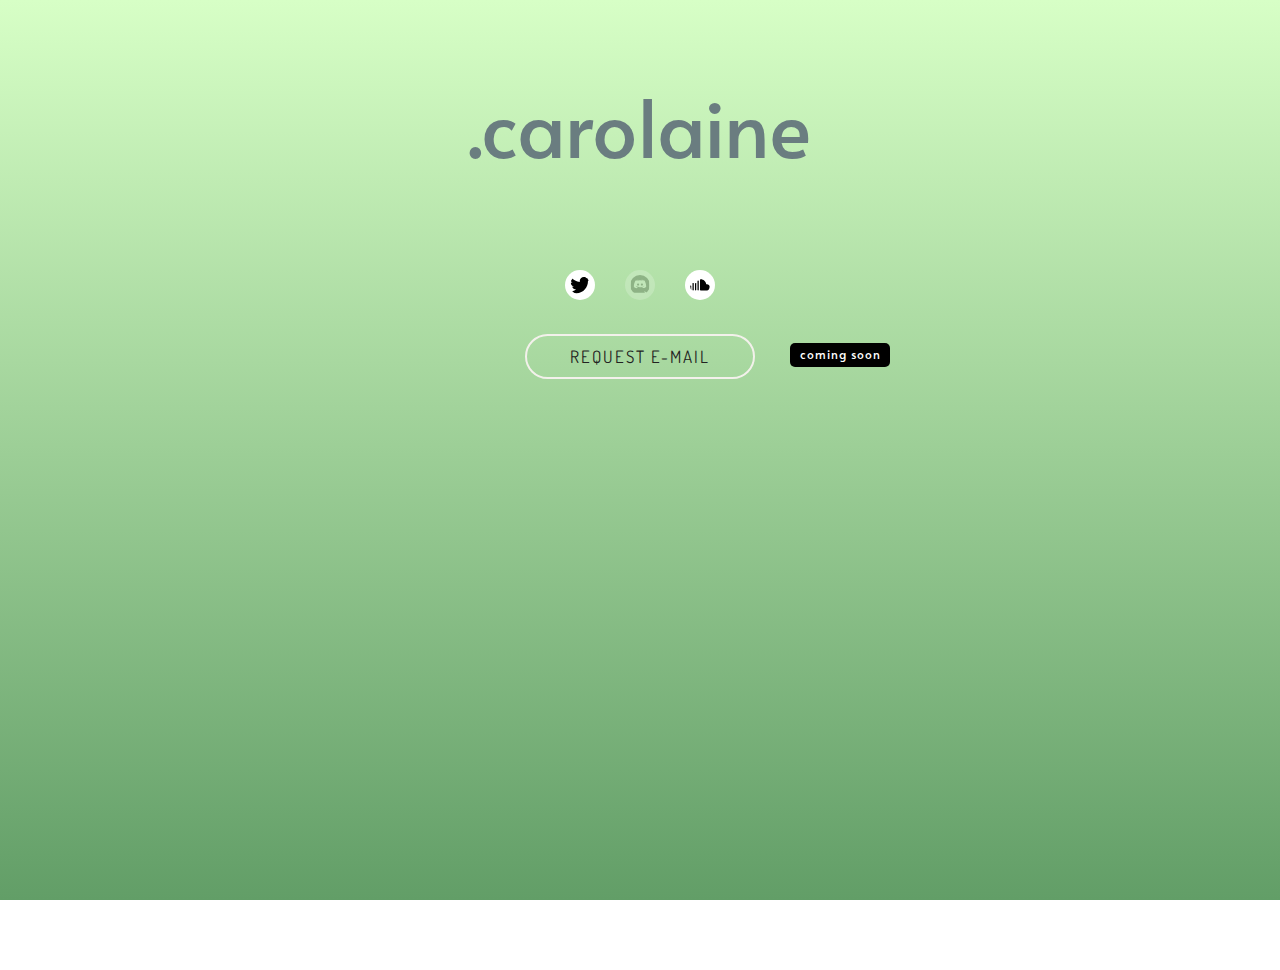
<file: index.html>
<!DOCTYPE html>
<html lang="en">
<head>
    <meta charset="UTF-8">
    <meta http-equiv="X-UA-Compatible" content="IE=edge">
    <meta name="viewport" content="width=device-width, initial-scale=1.0">
    <title>.carolaine | showcase</title>

    <link rel="stylesheet" href="style.css" />
    <script src="https://ajax.googleapis.com/ajax/libs/jquery/3.4.0/jquery.min.js"></script>

    <link href="https://fonts.googleapis.com/css?family=Montserrat" rel="stylesheet">
    <link href="https://fonts.googleapis.com/css?family=Pacifico" rel="stylesheet">
    
    <link href="https://fonts.googleapis.com/css2?family=Open+Sans:wght@300&display=swap" rel="stylesheet">

    <link href="https://fonts.googleapis.com/css?family=Marcellus|Marcellus+SC" rel="stylesheet">
    <link href="https://fonts.googleapis.com/css?family=Dosis:200,400,700" rel="stylesheet">
    <link href="https://fonts.googleapis.com/css2?family=Alata&display=swap" rel="stylesheet">

    <link rel="stylesheet" href="https://use.fontawesome.com/releases/v5.8.1/css/all.css"
        integrity="sha384-50oBUHEmvpQ+1lW4y57PTFmhCaXp0ML5d60M1M7uH2+nqUivzIebhndOJK28anvf" crossorigin="anonymous">
    
    <script src="https://www.google.com/recaptcha/api.js"></script>
    <script src="https://ajax.googleapis.com/ajax/libs/jquery/3.5.1/jquery.min.js"></script>
    
    <script>

$(document).ready(function(){
  $(".email").click(function(){
    $("#captcha").slideToggle();
    $("#captcha").css("display","flex");
  }); 
});

</script>
</head>
<body>
    <nav id="nav">
        <a href="https://kjdekajlo.github.io/carolaine/" id="nav__link">.carolaine</a>
    </nav>

    <div class="socialmedia">
        <div class="socialmedia__icon">
            <a href="https://twitter.com/littletoomercy">
                <img class="socialmedia__img" src="Assets/SocialMedia/twitter.svg" />
            </a>
        </div>

        <div class="socialmedia__icon socialmedia__icon--soon">
            <a href="#">
                <img class="socialmedia__img" src="Assets/SocialMedia/discord.svg" />
            </a>
        </div>

        <div class="socialmedia__icon">
            <a href="https://soundcloud.com/anonimone">
                <img class="socialmedia__img" src="Assets/SocialMedia/soundcloud.svg" />
            </a>
        </div>
    </div>

    <button class="email email--soon">request e-mail</button>
        
        <div id="captcha">
            <div>no</div>
        </div>

        <div id="cardcontainer">
            <div class="card"> 
                <img class="card__img" src="Assets/Logo/rullo.jpg"/>
                <span class="card__text" >Translated the mobile game "Rullo" from English to Polish during one summer in Turkey. Also, contributed lots of time playing this gorgeous game. I would recommend it to anyone from the bottom of my heart. </span>
            </div>

            <div class="card">
                <a href="https://store.steampowered.com/app/1069030/EarthX/"><img class="card__img" src="Assets/Logo/earthx.jpg" /></a>
                <span class="card__text" >Lorem ipsum dolor sit amet, consectetur adipiscing elit. Etiam eu nulla dapibus, fermentum lacus eu, vestibulum tellus. Cras viverra suscipit ipsum sed scelerisque.</span>
            </div>
        </div>
    
    <footer>
        <div>Icons made by <a href="https://icon54.com/" title="Pixel perfect">Pixel perfect</a> from <a href="https://www.flaticon.com/" title="Flaticon">www.flaticon.com</a></div>
    </footer>
</body>
</html>
</file>
<file: style.css>
html, body {
  width: 100%;
  height: 100%;
  margin: 0;
  padding: 0;
}

body {
  color: #fff;
  background: #d7ffc6;
  background: -webkit-gradient(linear, left top, left bottom, from(#d7ffc6), to(#629e67));
  background: linear-gradient(to bottom, #d7ffc6 0%, #629e67 100%);
  background-attachment: fixed;
}

#nav {
  font-size: 80px;
  display: -webkit-box;
  display: -ms-flexbox;
  display: flex;
  -webkit-box-pack: center;
      -ms-flex-pack: center;
          justify-content: center;
  font-family: 'Alata', sans-serif;
  margin: 70px 0px 90px;
}

#nav__link {
  padding: 0 7.5px;
  text-decoration: none;
  color: #6a7d80;
  -webkit-transition: 0.2s;
  transition: 0.2s;
}

#nav:hover {
  -webkit-filter: brightness(70%);
          filter: brightness(70%);
  -webkit-transition: 0.2s;
  transition: 0.2s;
}

.socialmedia {
  display: -webkit-box;
  display: -ms-flexbox;
  display: flex;
  -webkit-box-pack: justify;
      -ms-flex-pack: justify;
          justify-content: space-between;
  width: 150px;
  margin: 0 auto 10px;
}

.socialmedia__icon:focus {
  outline: none;
}

.socialmedia__icon:active {
  -webkit-transform: scale(0.98);
          transform: scale(0.98);
  -webkit-box-shadow: 0 0 1px rgba(0, 0, 0, 0.24);
          box-shadow: 0 0 1px rgba(0, 0, 0, 0.24);
}

.socialmedia__icon--soon a {
  opacity: 20%;
  cursor: not-allowed;
}

.socialmedia__img {
  height: 20px;
  background: white;
  padding: 5px;
  border-radius: 20px;
}

#cardcontainer {
  font-size: 25px;
  display: -webkit-box;
  display: -ms-flexbox;
  display: flex;
  -webkit-box-orient: horizontal;
  -webkit-box-direction: normal;
      -ms-flex-direction: row;
          flex-direction: row;
  -webkit-box-pack: center;
      -ms-flex-pack: center;
          justify-content: center;
  -ms-flex-wrap: wrap;
      flex-wrap: wrap;
  font-family: 'Alata', sans-serif;
}

.card {
  display: none;
  -webkit-box-pack: center;
      -ms-flex-pack: center;
          justify-content: center;
  text-align: justify;
  -webkit-box-align: center;
      -ms-flex-align: center;
          align-items: center;
  margin: 20px;
  border-radius: 5px;
  background: #f3f1eb;
  border: 4px #f3f1eb solid;
  width: 750px;
  -webkit-box-shadow: #00000014 -2px 4px 8px 0px;
          box-shadow: #00000014 -2px 4px 8px 0px;
}

.card__img {
  border-radius: 5px;
  max-height: 150px;
}

.card__text {
  display: -webkit-box;
  display: -ms-flexbox;
  display: flex;
  -ms-flex-line-pack: center;
      align-content: center;
  padding: 10px;
  font-size: 19px;
  font-family: 'Open Sans', sans-serif;
  color: #684169;
}

.card:nth-child(even) {
  -webkit-box-orient: horizontal;
  -webkit-box-direction: reverse;
      -ms-flex-direction: row-reverse;
          flex-direction: row-reverse;
}

.card:nth-child(even) span {
  padding: 20px 20px 20px 32px;
}

.card .card:nth-child(odd) span {
  padding: 20px 32px 20px 20px;
}

.email {
  text-align: center;
  background-color: #d5f57f00;
  padding: 10px 20px;
  text-transform: uppercase;
  font-family: "Dosis";
  color: #222;
  border-radius: 30px;
  letter-spacing: 2px;
  cursor: pointer;
  margin: 30px auto 70px;
  -webkit-box-sizing: border-box;
          box-sizing: border-box;
  width: 230px;
  border: #f3f1eb solid 2px;
  -webkit-transition: 0.3s;
  transition: 0.3s;
  font-size: 17px;
  display: -webkit-box;
  display: -ms-flexbox;
  display: flex;
  -webkit-box-pack: center;
      -ms-flex-pack: center;
          justify-content: center;
}

.email--soon::after {
  margin: 2.5px 0 0 20px;
  content: "coming soon";
  text-align: center;
  position: absolute;
  font-size: 12px;
  background-color: black;
  padding: 3px 5px;
  border-radius: 5px;
  height: 18px;
  width: 90.44px;
  font-family: Alata;
  text-decoration: none;
  color: white;
  text-transform: lowercase;
  letter-spacing: 1px;
  word-break: keep-all;
  margin: -3px 0 0 400px;
  cursor: default;
}

.email:focus {
  outline: none;
}

.email:hover {
  background-color: #f3f1eb;
  color: #684169;
  -webkit-transition: 0.3s;
  transition: 0.3s;
  width: 230px;
}

.email:active {
  -webkit-transform: scale(0.98);
          transform: scale(0.98);
  -webkit-box-shadow: 3px 2px 22px 1px rgba(0, 0, 0, 0.24);
          box-shadow: 3px 2px 22px 1px rgba(0, 0, 0, 0.24);
}

#captcha {
  margin: 20px auto 80px;
  width: 40%;
  height: auto;
  padding: 25px;
  background: #f3f1eb;
  border-radius: 5px;
  -webkit-box-shadow: #00000014 -2px 4px 8px 0px;
          box-shadow: #00000014 -2px 4px 8px 0px;
  display: none;
  -webkit-box-pack: center;
      -ms-flex-pack: center;
          justify-content: center;
  color: black;
}

footer {
  display: none;
}
/*# sourceMappingURL=style.css.map */
</file>
